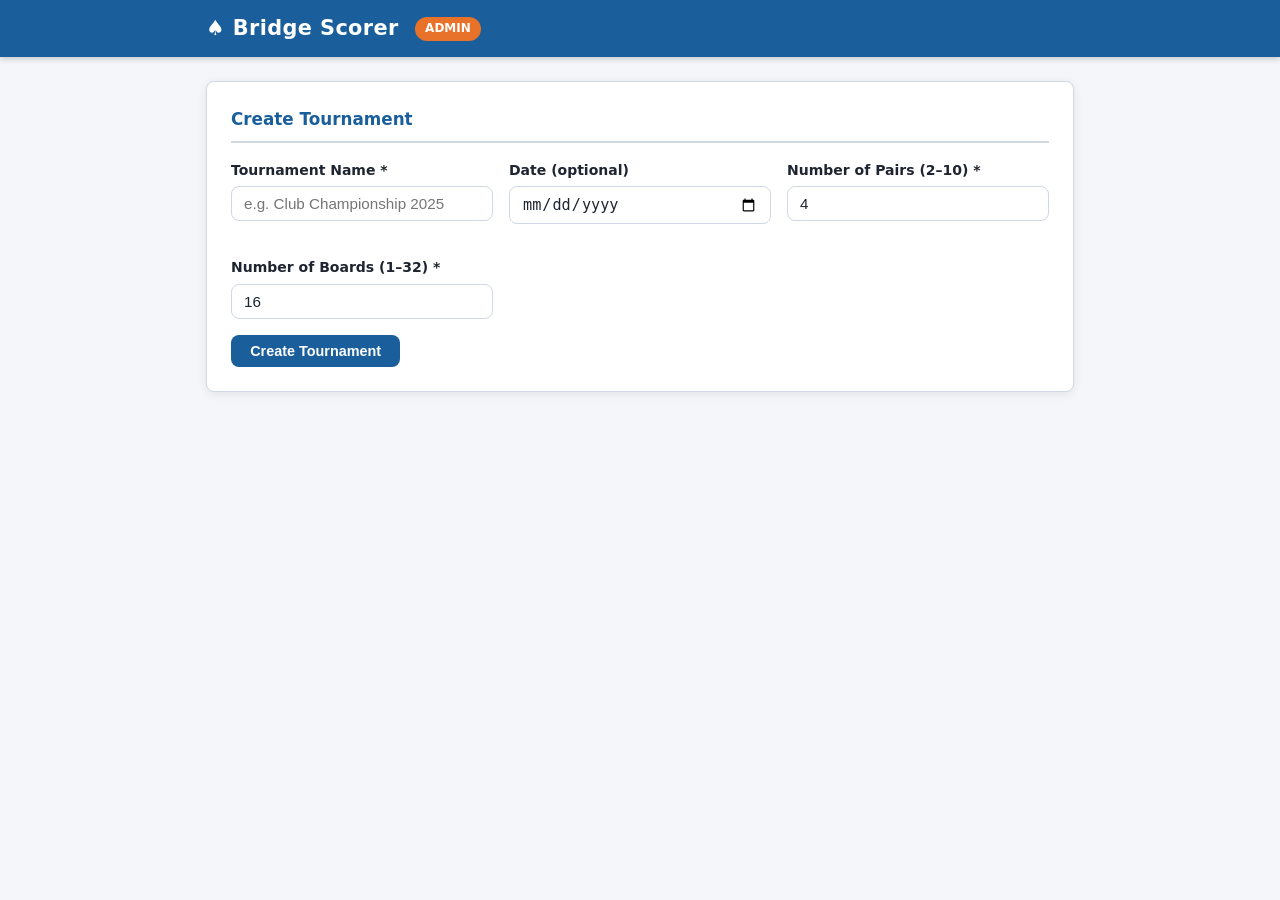
<file: frontend/index.html>
<!DOCTYPE html>
<html lang="en">
<head>
  <meta charset="UTF-8">
  <meta name="viewport" content="width=device-width, initial-scale=1.0">
  <title>Bridge Scorer – Admin</title>
  <link rel="stylesheet" href="css/style.css">
</head>
<body>

<header>
  <div class="container">
    <h1>♠ Bridge Scorer</h1>
    <span class="badge">Admin</span>
  </div>
</header>

<main>
  <div class="container">

    <!-- ── Create tournament ─────────────────────────────────────── -->
    <section id="section-create">
      <div class="card">
        <h2>Create Tournament</h2>

        <div id="alert-create" class="alert"></div>

        <form id="form-create">
          <div class="grid-2">
            <div class="form-group">
              <label for="t-name">Tournament Name *</label>
              <input id="t-name" type="text" placeholder="e.g. Club Championship 2025" required>
            </div>
            <div class="form-group">
              <label for="t-date">Date (optional)</label>
              <input id="t-date" type="date">
            </div>
            <div class="form-group">
              <label for="t-pairs">Number of Pairs (2–10) *</label>
              <input id="t-pairs" type="number" min="2" max="10" value="4" required>
            </div>
            <div class="form-group">
              <label for="t-boards">Number of Boards (1–32) *</label>
              <input id="t-boards" type="number" min="1" max="32" value="16" required>
            </div>
          </div>
          <button type="submit" class="btn btn-primary">Create Tournament</button>
        </form>
      </div>

      <!-- Token display after creation -->
      <div id="created-info" class="card" style="display:none">
        <h2>Tournament Created</h2>
        <p style="margin-bottom:.75rem;">Save these tokens – they are shown only once.</p>

        <div class="form-group">
          <label>Admin Token (keep secret)</label>
          <div class="token-box">
            <span id="display-admin-token"></span>
            <button class="btn btn-sm btn-ghost" onclick="copyToken('admin')">Copy</button>
          </div>
        </div>

        <div class="form-group">
          <label>Shareable Pair Link</label>
          <div class="token-box">
            <span id="display-pair-link"></span>
            <button class="btn btn-sm btn-ghost" onclick="copyToken('pair')">Copy</button>
          </div>
        </div>

        <button class="btn btn-accent" id="btn-go-dashboard">Go to Dashboard →</button>
      </div>
    </section>

    <!-- ── Dashboard (hidden until tournament loaded) ─────────────── -->
    <section id="section-dashboard" style="display:none">

      <div class="card" style="padding-bottom:.5rem">
        <div style="display:flex;align-items:center;justify-content:space-between;flex-wrap:wrap;gap:.5rem">
          <div>
            <h2 style="margin-bottom:.15rem;border:none;padding:0" id="dash-title">Tournament</h2>
            <span id="dash-meta" style="font-size:.85rem;color:var(--muted)"></span>
          </div>
          <button class="btn btn-ghost btn-sm" id="btn-back-create">← New tournament</button>
        </div>

        <!-- Pair links table -->
        <div style="margin-top:1rem">
          <h3>Pair Join Links</h3>
          <div class="table-wrap">
            <table id="pairs-table">
              <thead>
                <tr>
                  <th>#</th><th>Player 1</th><th>Player 2</th><th>Join Link</th>
                </tr>
              </thead>
              <tbody id="pairs-tbody"></tbody>
            </table>
          </div>
        </div>
      </div>

      <!-- Tabs -->
      <div class="tabs">
        <button class="tab-btn active" data-tab="tab-movement">Movement</button>
        <button class="tab-btn" data-tab="tab-standings">Standings</button>
        <button class="tab-btn" data-tab="tab-results">All Results</button>
        <button class="tab-btn" data-tab="tab-boards">By Board</button>
      </div>

      <!-- Movement tab -->
      <div id="tab-movement" class="tab-pane active">
        <div id="alert-movement" class="alert"></div>
        <div id="movement-content"><p style="color:var(--muted)">Loading movement…</p></div>
      </div>

      <!-- Standings tab -->
      <div id="tab-standings" class="tab-pane">
        <div id="alert-standings" class="alert"></div>
        <div class="table-wrap">
          <table>
            <thead>
              <tr><th>Rank</th><th>Pair</th><th>Players</th><th>Matchpoints</th><th>Boards</th></tr>
            </thead>
            <tbody id="standings-tbody"><tr><td colspan="5" style="color:var(--muted)">No results yet.</td></tr></tbody>
          </table>
        </div>
        <button class="btn btn-ghost btn-sm" style="margin-top:.75rem" id="btn-refresh-standings">↻ Refresh</button>
      </div>

      <!-- All results tab -->
      <div id="tab-results" class="tab-pane">
        <div id="alert-results" class="alert"></div>
        <div class="table-wrap">
          <table>
            <thead>
              <tr>
                <th>Rd</th><th>Board</th><th>NS</th><th>EW</th>
                <th>Contract</th><th>Declarer</th><th>Result</th><th>Score</th><th>Actions</th>
              </tr>
            </thead>
            <tbody id="results-tbody"><tr><td colspan="9" style="color:var(--muted)">No results yet.</td></tr></tbody>
          </table>
        </div>
        <button class="btn btn-ghost btn-sm" style="margin-top:.75rem" id="btn-refresh-results">↻ Refresh</button>
      </div>

      <!-- By board tab -->
      <div id="tab-boards" class="tab-pane">
        <div class="form-group" style="max-width:200px">
          <label for="board-select">Select Board</label>
          <select id="board-select"><option value="">— choose —</option></select>
        </div>
        <div id="board-results-content"></div>
      </div>

    </section>

  </div><!-- /container -->
</main>

<!-- ── Edit result modal ──────────────────────────────────────────── -->
<div id="modal-edit" style="display:none;position:fixed;inset:0;background:rgba(0,0,0,.45);z-index:100;align-items:center;justify-content:center">
  <div class="card" style="width:min(500px,95vw);margin:0">
    <h2>Edit Result</h2>
    <div id="alert-edit" class="alert"></div>
    <form id="form-edit">
      <input type="hidden" id="edit-result-id">
      <div class="grid-2">
        <div class="form-group">
          <label>Contract</label>
          <input id="edit-contract" type="text" placeholder="e.g. 3NT, 4S, Pass">
        </div>
        <div class="form-group">
          <label>Declarer</label>
          <select id="edit-declarer">
            <option value="">—</option>
            <option value="N">N</option><option value="S">S</option>
            <option value="E">E</option><option value="W">W</option>
          </select>
        </div>
        <div class="form-group">
          <label>Result (+/−)</label>
          <input id="edit-tricks" type="number" placeholder="e.g. 0, +1, -2">
        </div>
        <div class="form-group">
          <label>Raw Score (NS)</label>
          <input id="edit-score" type="number" placeholder="e.g. 120, -100">
        </div>
      </div>
      <div style="display:flex;gap:.75rem;margin-top:.5rem">
        <button type="submit" class="btn btn-primary">Save</button>
        <button type="button" class="btn btn-ghost" id="btn-cancel-edit">Cancel</button>
      </div>
    </form>
  </div>
</div>

<script src="js/admin.js"></script>
</body>
</html>
</file>
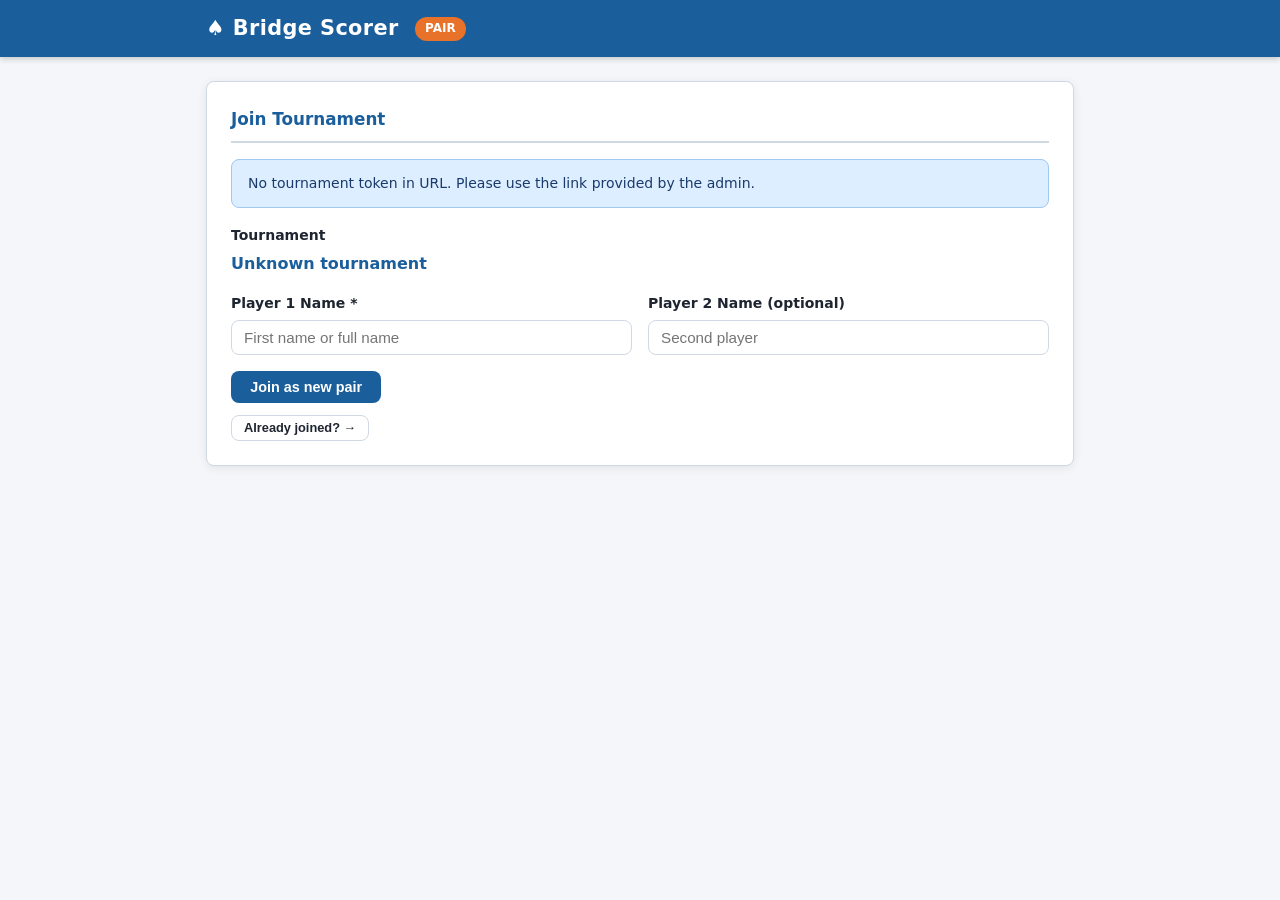
<file: frontend/pair.html>
<!DOCTYPE html>
<html lang="en">
<head>
  <meta charset="UTF-8">
  <meta name="viewport" content="width=device-width, initial-scale=1.0">
  <title>Bridge Scorer – Pair</title>
  <link rel="stylesheet" href="css/style.css">
</head>
<body>

<header>
  <div class="container">
    <h1>♠ Bridge Scorer</h1>
    <span class="badge" id="pair-badge">Pair</span>
  </div>
</header>

<main>
  <div class="container">

    <!-- ── Join form ──────────────────────────────────────────────── -->
    <section id="section-join">
      <div class="card">
        <h2>Join Tournament</h2>
        <div id="alert-join" class="alert"></div>

        <form id="form-join">
          <div class="form-group">
            <label>Tournament</label>
            <p id="join-tournament-name" style="font-weight:700;font-size:1rem;color:var(--brand)">Loading…</p>
          </div>
          <div class="grid-2">
            <div class="form-group">
              <label for="j-player1">Player 1 Name *</label>
              <input id="j-player1" type="text" placeholder="First name or full name" required>
            </div>
            <div class="form-group">
              <label for="j-player2">Player 2 Name (optional)</label>
              <input id="j-player2" type="text" placeholder="Second player">
            </div>
          </div>
          <button type="submit" class="btn btn-primary">Join as new pair</button>
        </form>

        <div id="rejoin-section" style="display:none;margin-top:1.25rem;padding-top:1rem;border-top:1px solid var(--border)">
          <p style="margin-bottom:.75rem;font-size:.9rem">Already joined? Enter your pair token:</p>
          <div style="display:flex;gap:.5rem;max-width:420px">
            <input id="rejoin-token" type="text" placeholder="Pair token" style="flex:1">
            <button class="btn btn-ghost" id="btn-rejoin">Restore session</button>
          </div>
          <div id="alert-rejoin" class="alert" style="margin-top:.5rem"></div>
        </div>
        <button class="btn btn-ghost btn-sm" style="margin-top:.75rem" id="btn-show-rejoin">Already joined? →</button>
      </div>
    </section>

    <!-- ── Pair dashboard ─────────────────────────────────────────── -->
    <section id="section-pair" style="display:none">

      <div class="card" style="padding-bottom:.5rem">
        <div style="display:flex;align-items:center;justify-content:space-between;flex-wrap:wrap;gap:.5rem">
          <div>
            <h2 style="margin-bottom:.1rem;border:none;padding:0" id="pair-title"></h2>
            <span id="pair-meta" style="font-size:.85rem;color:var(--muted)"></span>
          </div>
          <div>
            <span style="font-size:.8rem;color:var(--muted)">Your token: </span>
            <code id="pair-token-display" style="font-size:.8rem"></code>
          </div>
        </div>
      </div>

      <!-- Tabs -->
      <div class="tabs">
        <button class="tab-btn active" data-tab="ptab-rounds">My Rounds</button>
        <button class="tab-btn" data-tab="ptab-standings">Standings</button>
      </div>

      <!-- My rounds tab -->
      <div id="ptab-rounds" class="tab-pane active">
        <div id="alert-rounds" class="alert"></div>
        <div id="rounds-content"><p style="color:var(--muted)">Loading assignments…</p></div>
      </div>

      <!-- Standings tab -->
      <div id="ptab-standings" class="tab-pane">
        <div class="table-wrap">
          <table>
            <thead>
              <tr><th>Rank</th><th>Pair</th><th>Players</th><th>Matchpoints</th><th>Boards</th></tr>
            </thead>
            <tbody id="pair-standings-tbody">
              <tr><td colspan="5" style="color:var(--muted)">No results yet.</td></tr>
            </tbody>
          </table>
        </div>
        <button class="btn btn-ghost btn-sm" style="margin-top:.75rem" id="btn-pair-refresh-standings">↻ Refresh</button>
      </div>

    </section>

  </div>
</main>

<script src="js/pair.js"></script>
</body>
</html>
</file>
<file: frontend/css/style.css>
/* ── Reset & base ─────────────────────────────────────────────────── */
*, *::before, *::after { box-sizing: border-box; margin: 0; padding: 0; }

:root {
  --brand:   #1a5f9c;
  --brand-d: #134878;
  --accent:  #e8722a;
  --bg:      #f4f6f9;
  --card-bg: #ffffff;
  --border:  #d0d8e4;
  --text:    #1e2530;
  --muted:   #6b7a94;
  --success: #27ae60;
  --error:   #c0392b;
  --radius:  8px;
  --shadow:  0 2px 10px rgba(0,0,0,.08);
}

body {
  font-family: 'Segoe UI', system-ui, -apple-system, sans-serif;
  background: var(--bg);
  color: var(--text);
  font-size: 15px;
  line-height: 1.6;
  min-height: 100vh;
}

a { color: var(--brand); text-decoration: none; }
a:hover { text-decoration: underline; }

/* ── Layout helpers ────────────────────────────────────────────────── */
.container {
  max-width: 900px;
  margin: 0 auto;
  padding: 0 1rem;
}

/* ── Header ────────────────────────────────────────────────────────── */
header {
  background: var(--brand);
  color: #fff;
  padding: .75rem 0;
  box-shadow: 0 2px 6px rgba(0,0,0,.2);
}

header .container {
  display: flex;
  align-items: center;
  gap: 1rem;
  flex-wrap: wrap;
}

header h1 {
  font-size: 1.3rem;
  font-weight: 700;
  letter-spacing: .02em;
}

header .badge {
  background: var(--accent);
  border-radius: 20px;
  padding: .15rem .65rem;
  font-size: .75rem;
  font-weight: 700;
  text-transform: uppercase;
}

/* ── Card ──────────────────────────────────────────────────────────── */
.card {
  background: var(--card-bg);
  border: 1px solid var(--border);
  border-radius: var(--radius);
  padding: 1.5rem;
  box-shadow: var(--shadow);
  margin-bottom: 1.5rem;
}

.card h2 {
  font-size: 1.05rem;
  font-weight: 700;
  color: var(--brand);
  margin-bottom: 1rem;
  padding-bottom: .5rem;
  border-bottom: 2px solid var(--border);
}

.card h3 {
  font-size: .95rem;
  font-weight: 700;
  margin: 1rem 0 .5rem;
  color: var(--brand-d);
}

/* ── Forms ─────────────────────────────────────────────────────────── */
.form-group {
  margin-bottom: 1rem;
}

label {
  display: block;
  font-weight: 600;
  font-size: .875rem;
  margin-bottom: .3rem;
  color: var(--text);
}

input[type=text],
input[type=number],
input[type=date],
select {
  display: block;
  width: 100%;
  padding: .5rem .75rem;
  border: 1px solid var(--border);
  border-radius: var(--radius);
  font-size: .95rem;
  background: #fff;
  transition: border-color .15s;
  color: var(--text);
}

input:focus, select:focus {
  outline: none;
  border-color: var(--brand);
  box-shadow: 0 0 0 3px rgba(26,95,156,.12);
}

/* ── Buttons ───────────────────────────────────────────────────────── */
.btn {
  display: inline-flex;
  align-items: center;
  gap: .4rem;
  padding: .5rem 1.2rem;
  border: none;
  border-radius: var(--radius);
  font-size: .9rem;
  font-weight: 600;
  cursor: pointer;
  transition: background .15s, transform .08s;
}

.btn:active { transform: translateY(1px); }

.btn-primary   { background: var(--brand);  color: #fff; }
.btn-primary:hover { background: var(--brand-d); }

.btn-accent    { background: var(--accent); color: #fff; }
.btn-accent:hover  { background: #cf611e; }

.btn-sm { padding: .3rem .75rem; font-size: .8rem; }

.btn-danger { background: var(--error); color: #fff; }
.btn-danger:hover { background: #a93226; }

.btn-ghost {
  background: transparent;
  border: 1px solid var(--border);
  color: var(--text);
}
.btn-ghost:hover { background: var(--bg); }

/* ── Alerts ────────────────────────────────────────────────────────── */
.alert {
  padding: .75rem 1rem;
  border-radius: var(--radius);
  font-size: .875rem;
  margin-bottom: 1rem;
  display: none;
}

.alert.show { display: block; }

.alert-success { background: #d5f0e0; border: 1px solid #a3d9b6; color: #1a6636; }
.alert-error   { background: #fce4e4; border: 1px solid #f0a0a0; color: #7b1a1a; }
.alert-info    { background: #dceeff; border: 1px solid #a0c8f0; color: #1a3a6b; }

/* ── Tables ────────────────────────────────────────────────────────── */
.table-wrap { overflow-x: auto; }

table {
  width: 100%;
  border-collapse: collapse;
  font-size: .875rem;
}

thead th {
  background: var(--brand);
  color: #fff;
  padding: .55rem .75rem;
  text-align: left;
  font-weight: 600;
  white-space: nowrap;
}

tbody tr:nth-child(even) { background: #f8fafc; }
tbody tr:hover { background: #eef3fa; }

td {
  padding: .5rem .75rem;
  border-bottom: 1px solid #eaecf0;
  vertical-align: middle;
}

.rank-1 { font-weight: 700; color: var(--accent); }

/* ── Tabs ──────────────────────────────────────────────────────────── */
.tabs {
  display: flex;
  gap: .25rem;
  margin-bottom: 1.25rem;
  border-bottom: 2px solid var(--border);
  padding-bottom: 0;
}

.tab-btn {
  padding: .55rem 1.1rem;
  border: none;
  background: none;
  cursor: pointer;
  font-size: .9rem;
  font-weight: 600;
  color: var(--muted);
  border-radius: var(--radius) var(--radius) 0 0;
  transition: color .15s, background .15s;
  position: relative;
  bottom: -2px;
}

.tab-btn.active {
  color: var(--brand);
  border-bottom: 2px solid var(--brand);
}

.tab-btn:hover { color: var(--brand); }

.tab-pane { display: none; }
.tab-pane.active { display: block; }

/* ── Token box ─────────────────────────────────────────────────────── */
.token-box {
  background: #f0f4fa;
  border: 1px solid var(--border);
  border-radius: var(--radius);
  padding: .6rem 1rem;
  font-family: monospace;
  font-size: .85rem;
  word-break: break-all;
  display: flex;
  align-items: center;
  gap: .5rem;
}

.token-box span { flex: 1; }

/* ── Round / board cards ───────────────────────────────────────────── */
.round-header {
  background: var(--brand);
  color: #fff;
  padding: .4rem .9rem;
  border-radius: var(--radius) var(--radius) 0 0;
  font-weight: 700;
  font-size: .9rem;
}

.round-body {
  border: 1px solid var(--border);
  border-top: none;
  border-radius: 0 0 var(--radius) var(--radius);
  padding: .75rem;
  margin-bottom: 1rem;
}

.table-row {
  display: flex;
  align-items: center;
  flex-wrap: wrap;
  gap: .5rem 1.5rem;
  padding: .5rem 0;
  border-bottom: 1px solid #eaecf0;
  font-size: .875rem;
}

.table-row:last-child { border-bottom: none; }

.table-num {
  background: var(--accent);
  color: #fff;
  border-radius: 50%;
  width: 2em;
  height: 2em;
  display: inline-flex;
  align-items: center;
  justify-content: center;
  font-weight: 700;
  font-size: .85rem;
  flex-shrink: 0;
}

.vs { color: var(--muted); font-weight: 700; font-size: .8rem; }

/* ── Score form inline ─────────────────────────────────────────────── */
.score-form {
  display: grid;
  grid-template-columns: repeat(auto-fit, minmax(130px, 1fr));
  gap: .75rem;
  margin-top: .75rem;
}

.score-form .form-group { margin-bottom: 0; }

/* ── Board badge ───────────────────────────────────────────────────── */
.board-badge {
  background: var(--brand);
  color: #fff;
  border-radius: 4px;
  padding: .15rem .5rem;
  font-size: .78rem;
  font-weight: 700;
}

/* ── Spinner ───────────────────────────────────────────────────────── */
.spinner {
  border: 3px solid var(--border);
  border-top-color: var(--brand);
  border-radius: 50%;
  width: 1.5rem;
  height: 1.5rem;
  animation: spin .7s linear infinite;
  display: inline-block;
  vertical-align: middle;
}

@keyframes spin { to { transform: rotate(360deg); } }

/* ── Main content spacing ──────────────────────────────────────────── */
main { padding: 1.5rem 0 2rem; }

/* ── Pair assignment display ───────────────────────────────────────── */
.assignment-card {
  border: 1px solid var(--border);
  border-radius: var(--radius);
  overflow: hidden;
  margin-bottom: 1.5rem;
}

.assignment-header {
  background: var(--brand);
  color: #fff;
  padding: .6rem 1rem;
  display: flex;
  justify-content: space-between;
  align-items: center;
}

.assignment-body { padding: 1rem; }

.assignment-meta {
  display: flex;
  gap: 1.5rem;
  flex-wrap: wrap;
  font-size: .875rem;
  margin-bottom: 1rem;
}

.meta-item { display: flex; flex-direction: column; gap: .1rem; }
.meta-label { color: var(--muted); font-size: .78rem; text-transform: uppercase; font-weight: 600; }
.meta-value { font-weight: 700; }

/* ── Grid helpers ──────────────────────────────────────────────────── */
.grid-2 {
  display: grid;
  grid-template-columns: repeat(auto-fit, minmax(260px, 1fr));
  gap: 1rem;
}

/* ── Responsive ────────────────────────────────────────────────────── */
@media (max-width: 600px) {
  .tabs { flex-wrap: wrap; }
  .tab-btn { font-size: .82rem; padding: .4rem .8rem; }
  header h1 { font-size: 1.1rem; }
}
</file>
